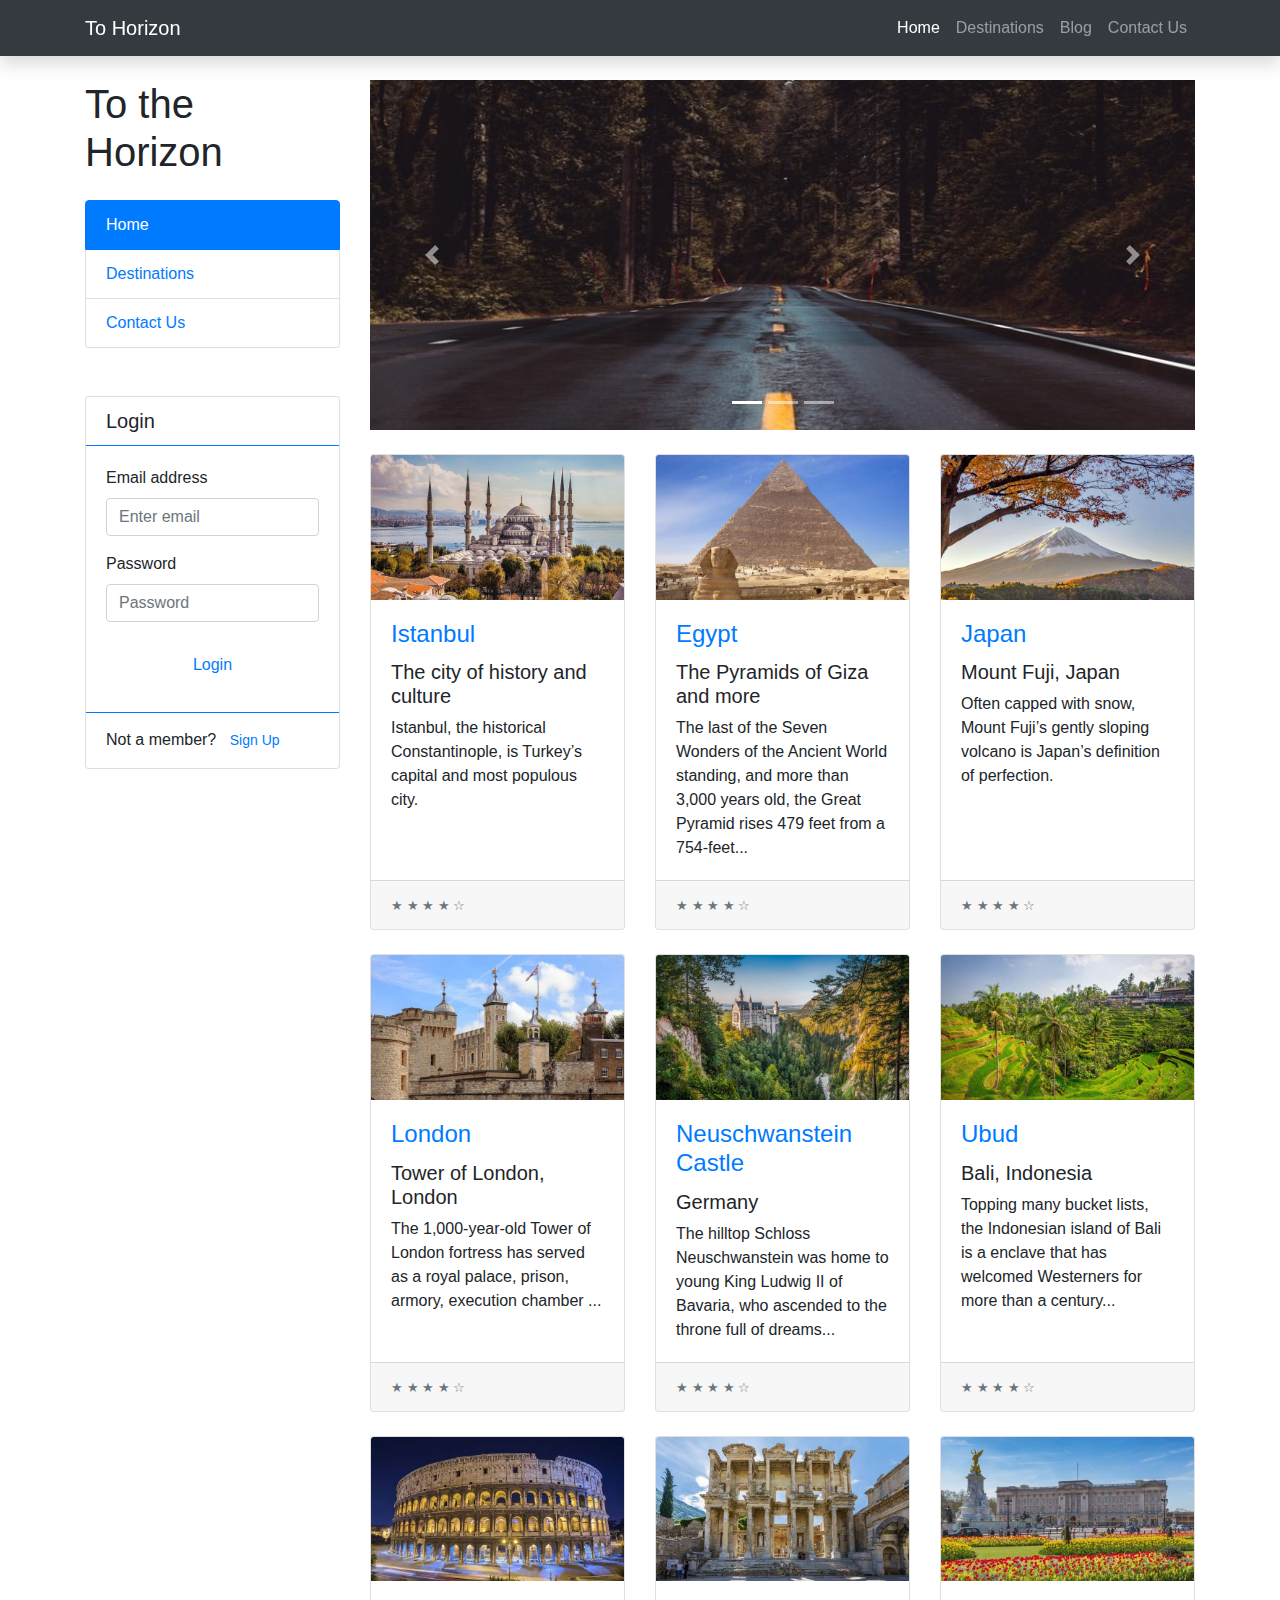
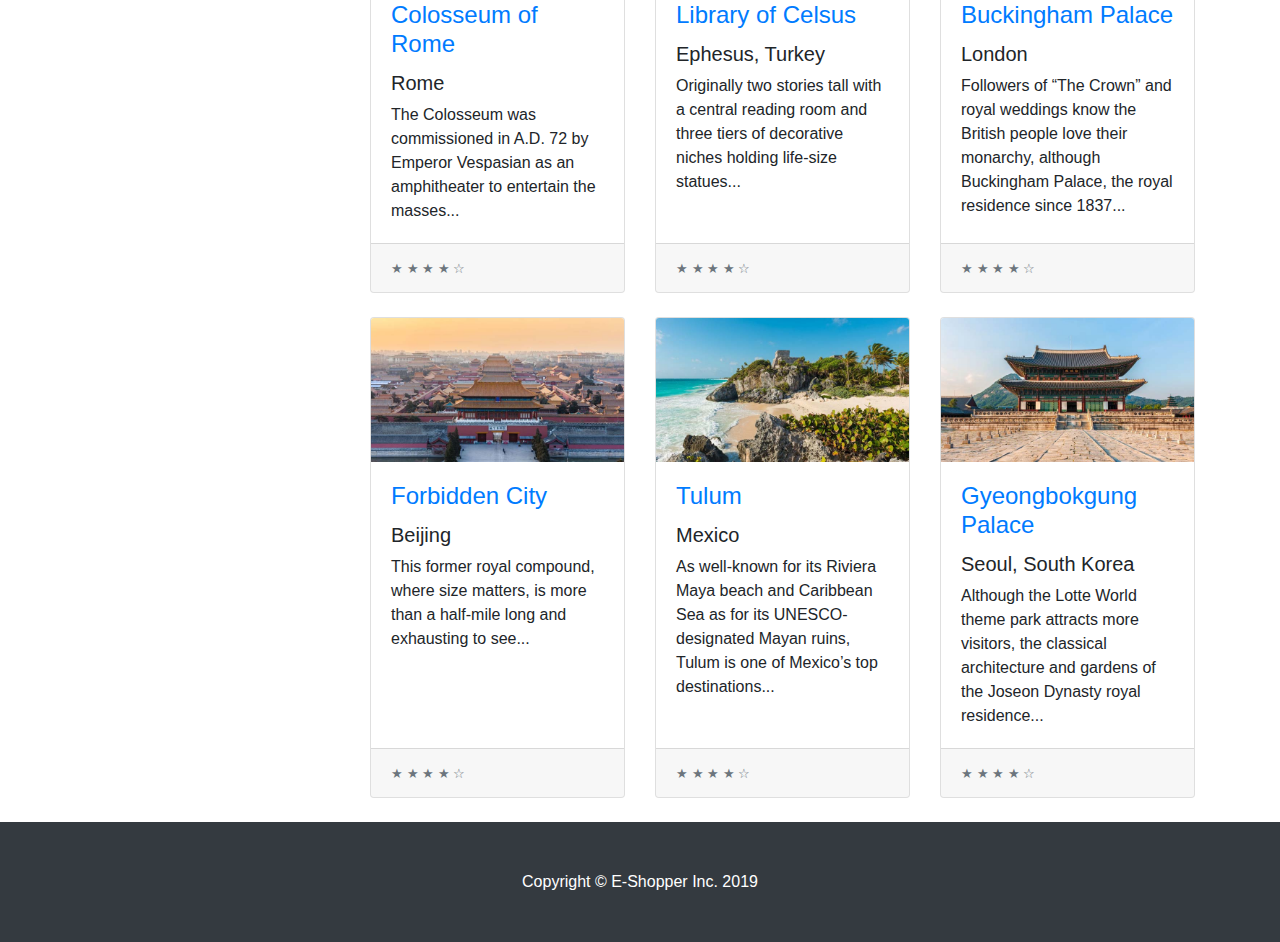
<file: index.html>
<!DOCTYPE html>
<html lang="en">

<head>

  <meta charset="utf-8">
  <meta name="viewport" content="width=device-width, initial-scale=1, shrink-to-fit=no">
  <meta name="description" content="">
  <meta name="author" content="">

  <title>To Horizon</title>

  <!-- Bootstrap core CSS -->
  <link href="vendor/bootstrap/css/bootstrap.min.css" rel="stylesheet">

  <!-- Fontawesome -->
  <!-- <link rel="stylesheet" href="https://cdnjs.cloudflare.com/ajax/libs/font-awesome/5.0.0/css/font-awesome.min.css"> -->
  <script src="https://cdnjs.cloudflare.com/ajax/libs/font-awesome/5.10.2/css/all.min.css"></script>

  <!-- Custom styles for this template -->
  <link href="css/shop-homepage.css" rel="stylesheet">

</head>

<body>
  
  <!-- Navigation -->
  <nav class="navbar navbar-expand-lg navbar-dark bg-dark sticky-top shadow">
    <div class="container">
      <a class="navbar-brand" href="#">To Horizon</a>
      <button class="navbar-toggler" type="button" data-toggle="collapse" data-target="#navbarResponsive"
        aria-controls="navbarResponsive" aria-expanded="false" aria-label="Toggle navigation">
        <span class="navbar-toggler-icon"></span>
      </button>
      <div class="collapse navbar-collapse" id="navbarResponsive">
        <ul class="navbar-nav ml-auto">
          <li class="nav-item active">
            <a class="nav-link" href="#">Home
              <span class="sr-only">(current)</span>
            </a>
          </li>
          <li class="nav-item">
            <a class="nav-link" href="destinations.html">Destinations</a>
          </li>
          <li class="nav-item">
            <a class="nav-link" href="blog.html">Blog</a>
          </li>
          <li class="nav-item">
            <a class="nav-link" href="contact.html">Contact Us</a>
          </li>
        </ul>
      </div>
    </div>
  </nav>

  <!-- Page Content -->
  <div class="container">

    <div class="row">

      <div class="col-lg-3">

        <div>
          <h1 class="my-4">To the Horizon</h1>
          <div class="list-group">
            <a href="#" class="list-group-item active">Home</a>
            <a href="#" class="list-group-item">Destinations</a>
            <a href="#" class="list-group-item">Contact Us</a>
          </div>
        </div>
        <div class="mt-5">
          <div class="card">
            <h5 class="card-header bg-transparent border-primary">Login</h5>

            <div class="card-body">
              <form action="#">
                <div class="form-group">
                  <label for="emailField">Email address</label>
                  <input type="email" class="form-control" id="emailField" placeholder="Enter email">
                </div>
                <div class="form-group">
                  <label for="passwordField">Password</label>
                  <input type="password" class="form-control" id="passwordField" placeholder="Password">
                </div>
                <div class="row">
                  <button type="submit" class="btn btn-link btn-block m-2">Login</button>
                </div>
              </form>
            </div>

            <div class="card-footer bg-transparent border-primary">
              Not a member? <a href="#" class="btn btn-sm btn-link">Sign Up</a>
            </div>

          </div>
        </div>

      </div>
      <!-- /.col-lg-3 -->

      <div class="col-lg-9">

        <!-- Carousel start -->
        <div id="carouselExampleIndicators" class="carousel slide my-4" data-ride="carousel">
          <ol class="carousel-indicators">
            <li data-target="#carouselExampleIndicators" data-slide-to="0" class="active"></li>
            <li data-target="#carouselExampleIndicators" data-slide-to="1"></li>
            <li data-target="#carouselExampleIndicators" data-slide-to="2"></li>
          </ol>
          <div class="carousel-inner" width="900" height="350" role="listbox">
            <div class="carousel-item active">
              <img class="d-block img-fluid caro-img" src="imgs/caro-img/1.jpg" alt="First slide">
            </div>
            <div class="carousel-item">
              <img class="d-block img-fluid" src="imgs/caro-img/2.jpg" alt="Second slide">
            </div>
            <div class="carousel-item">
              <img class="d-block img-fluid" src="imgs/caro-img/3.jpg" alt="Third slide">
            </div>
          </div>
          <a class="carousel-control-prev" href="#carouselExampleIndicators" role="button" data-slide="prev">
            <span class="carousel-control-prev-icon" aria-hidden="true"></span>
            <span class="sr-only">Previous</span>
          </a>
          <a class="carousel-control-next" href="#carouselExampleIndicators" role="button" data-slide="next">
            <span class="carousel-control-next-icon" aria-hidden="true"></span>
            <span class="sr-only">Next</span>
          </a>
        </div>
        <!-- Carousel end -->

        <div class="row">
          <!-- Card 1 -->
          <div class="col-lg-4 col-md-6 mb-4">
            <div class="card h-100">
              <a href="#"><img class="card-img-top" src="imgs/thumb-img/istanbul.jpg" alt=""></a>
              <div class="card-body">
                <h4 class="card-title">
                  <a href="#">Istanbul</a>
                </h4>
                <h5>The city of history and culture</h5>
                <p class="card-text">Istanbul, the historical Constantinople, is Turkey’s capital and most populous city.
                </p>
              </div>
              <div class="card-footer">
                <small class="text-muted">&#9733; &#9733; &#9733; &#9733; &#9734;</small>
              </div>
            </div>
          </div>

          <!-- Card 2 -->
          <div class="col-lg-4 col-md-6 mb-4">
            <div class="card h-100">
              <a href="#"><img class="card-img-top" src="imgs/thumb-img/egypt.jpg" alt=""></a>
              <div class="card-body">
                <h4 class="card-title">
                  <a href="#">Egypt</a>
                </h4>
                <h5>The Pyramids of Giza and more</h5>
                <p class="card-text">
                    The last of the Seven Wonders of the Ancient World standing, and more than 3,000 years old, the Great Pyramid rises 479 feet from a 754-feet...
              </div>
              <div class="card-footer">
                <small class="text-muted">&#9733; &#9733; &#9733; &#9733; &#9734;</small>
              </div>
            </div>
          </div>

          <!-- Card 3 -->
          <div class="col-lg-4 col-md-6 mb-4">
            <div class="card h-100">
              <a href="#"><img class="card-img-top" src="imgs/thumb-img/mount.jpg" alt=""></a>
              <div class="card-body">
                <h4 class="card-title">
                  <a href="#">Japan</a>
                </h4>
                <h5>Mount Fuji, Japan</h5>
                <p class="card-text">
                  Often capped with snow, Mount Fuji’s gently sloping volcano is Japan’s definition of perfection.
                </p>
              </div>
              <div class="card-footer">
                <small class="text-muted">&#9733; &#9733; &#9733; &#9733; &#9734;</small>
              </div>
            </div>
          </div>

          <!-- Card 4 -->
          <div class="col-lg-4 col-md-6 mb-4">
            <div class="card h-100">
              <a href="#"><img class="card-img-top" src="imgs/thumb-img/london.jpg" alt=""></a>
              <div class="card-body">
                <h4 class="card-title">
                  <a href="#">London</a>
                </h4>
                <h5>Tower of London, London</h5>
                <p class="card-text">The 1,000-year-old Tower of London fortress has served as a royal palace, prison, armory, execution chamber ...
                </p>
              </div>
              <div class="card-footer">
                <small class="text-muted">&#9733; &#9733; &#9733; &#9733; &#9734;</small>
              </div>
            </div>
          </div>

          <!-- Card 5 -->
          <div class="col-lg-4 col-md-6 mb-4">
            <div class="card h-100">
              <a href="#"><img class="card-img-top" src="imgs/thumb-img/germany.jpg" alt=""></a>
              <div class="card-body">
                <h4 class="card-title">
                  <a href="#">Neuschwanstein Castle</a>
                </h4>
                <h5>Germany</h5>
                <p class="card-text">
                    The hilltop Schloss Neuschwanstein was home to young King Ludwig II of Bavaria, who ascended to the throne full of dreams...
                </p>
              </div>
              <div class="card-footer">
                <small class="text-muted">&#9733; &#9733; &#9733; &#9733; &#9734;</small>
              </div>
            </div>
          </div>

          <!-- Card 6 -->
          <div class="col-lg-4 col-md-6 mb-4">
            <div class="card h-100">
              <a href="#"><img class="card-img-top" src="imgs/thumb-img/ubud.jpg" alt=""></a>
              <div class="card-body">
                <h4 class="card-title">
                  <a href="#">Ubud</a>
                </h4>
                <h5>Bali, Indonesia</h5>
                <p class="card-text">
                  Topping many bucket lists, the Indonesian island of Bali is a enclave that has welcomed Westerners for more than a century...
                </p>
              </div>
              <div class="card-footer">
                <small class="text-muted">&#9733; &#9733; &#9733; &#9733; &#9734;</small>
              </div>
            </div>
          </div>

        </div>
        <!-- /.row -->

        <!-- row 2 start -->
        <div class="row">

          <!-- Card 7 -->
          <div class="col-lg-4 col-md-6 mb-4">
            <div class="card h-100">
              <a href="#"><img class="card-img-top" src="imgs/thumb-img/colosseum.jpg" alt=""></a>
              <div class="card-body">
                <h4 class="card-title">
                  <a href="#">Colosseum of Rome</a>
                </h4>
                <h5>Rome</h5>
                <p class="card-text">
                  The Colosseum was commissioned in A.D. 72 by Emperor Vespasian as an amphitheater to entertain the masses...
                </p>
              </div>
              <div class="card-footer">
                <small class="text-muted">&#9733; &#9733; &#9733; &#9733; &#9734;</small>
              </div>
            </div>
          </div>

          <!-- Card 8 -->
          <div class="col-lg-4 col-md-6 mb-4">
            <div class="card h-100">
              <a href="#"><img class="card-img-top" src="imgs/thumb-img/library.jpg" alt=""></a>
              <div class="card-body">
                <h4 class="card-title">
                  <a href="#">Library of Celsus</a>
                </h4>
                <h5>Ephesus, Turkey</h5>
                <p class="card-text">
                  Originally two stories tall with a central reading room and three tiers of decorative niches holding life-size statues...
                </p>
              </div>
              <div class="card-footer">
                <small class="text-muted">&#9733; &#9733; &#9733; &#9733; &#9734;</small>
              </div>
            </div>
          </div>

          <!-- Card 9 -->
          <div class="col-lg-4 col-md-6 mb-4">
            <div class="card h-100">
              <a href="#"><img class="card-img-top" src="imgs/thumb-img/buckingham.jpg" alt=""></a>
              <div class="card-body">
                <h4 class="card-title">
                  <a href="#">Buckingham Palace</a>
                </h4>
                <h5>London</h5>
                <p class="card-text">
                  Followers of “The Crown” and royal weddings know the British people love their monarchy, although Buckingham Palace, the royal residence since 1837...
                </p>
              </div>
              <div class="card-footer">
                <small class="text-muted">&#9733; &#9733; &#9733; &#9733; &#9734;</small>
              </div>
            </div>
          </div>

          <!-- Card 10 -->
          <div class="col-lg-4 col-md-6 mb-4">
            <div class="card h-100">
              <a href="#"><img class="card-img-top" src="imgs/thumb-img/beijing.jpg" alt=""></a>
              <div class="card-body">
                <h4 class="card-title">
                  <a href="#">Forbidden City</a>
                </h4>
                <h5>Beijing</h5>
                <p class="card-text">
                  This former royal compound, where size matters, is more than a half-mile long and exhausting to see...
                </p>
              </div>
              <div class="card-footer">
                <small class="text-muted">&#9733; &#9733; &#9733; &#9733; &#9734;</small>
              </div>
            </div>
          </div>

          <!-- Card 11 -->
          <div class="col-lg-4 col-md-6 mb-4">
            <div class="card h-100">
              <a href="#"><img class="card-img-top" src="imgs/thumb-img/tulum.jpg" alt=""></a>
              <div class="card-body">
                <h4 class="card-title">
                  <a href="#">Tulum</a>
                </h4>
                <h5>Mexico</h5>
                <p class="card-text">
                    As well-known for its Riviera Maya beach and Caribbean Sea as for its UNESCO-designated Mayan ruins, Tulum is one of Mexico’s top destinations...
                </p>
              </div>
              <div class="card-footer">
                <small class="text-muted">&#9733; &#9733; &#9733; &#9733; &#9734;</small>
              </div>
            </div>
          </div>

          <!-- Card 12 -->
          <div class="col-lg-4 col-md-6 mb-4">
            <div class="card h-100">
              <a href="#"><img class="card-img-top" src="imgs/thumb-img/Seoul.jpg" alt=""></a>
              <div class="card-body">
                <h4 class="card-title">
                  <a href="#">Gyeongbokgung Palace</a>
                </h4>
                <h5>Seoul, South Korea</h5>
                <p class="card-text">
                  Although the Lotte World theme park attracts more visitors, the classical architecture and gardens of the Joseon Dynasty royal residence...
                </p>
              </div>
              <div class="card-footer">
                <small class="text-muted">&#9733; &#9733; &#9733; &#9733; &#9734;</small>
              </div>
            </div>
          </div>

        </div>
        <!-- /.row -->
        <!-- row 2 end -->

      </div>
      <!-- /.col-lg-9 -->

    </div>
    <!-- /.row -->

  </div>
  <!-- /.container -->

  <!-- Footer -->
  <footer class="py-5 bg-dark">
    <div class="container">
      <p class="m-0 text-center text-white">Copyright &copy; E-Shopper Inc. 2019</p>
    </div>
    <!-- /.container -->
  </footer>

  <!-- Bootstrap core JavaScript -->
  <script src="vendor/jquery/jquery.min.js"></script>
  <script src="vendor/bootstrap/js/bootstrap.bundle.min.js"></script>

</body>

</html>
</file>
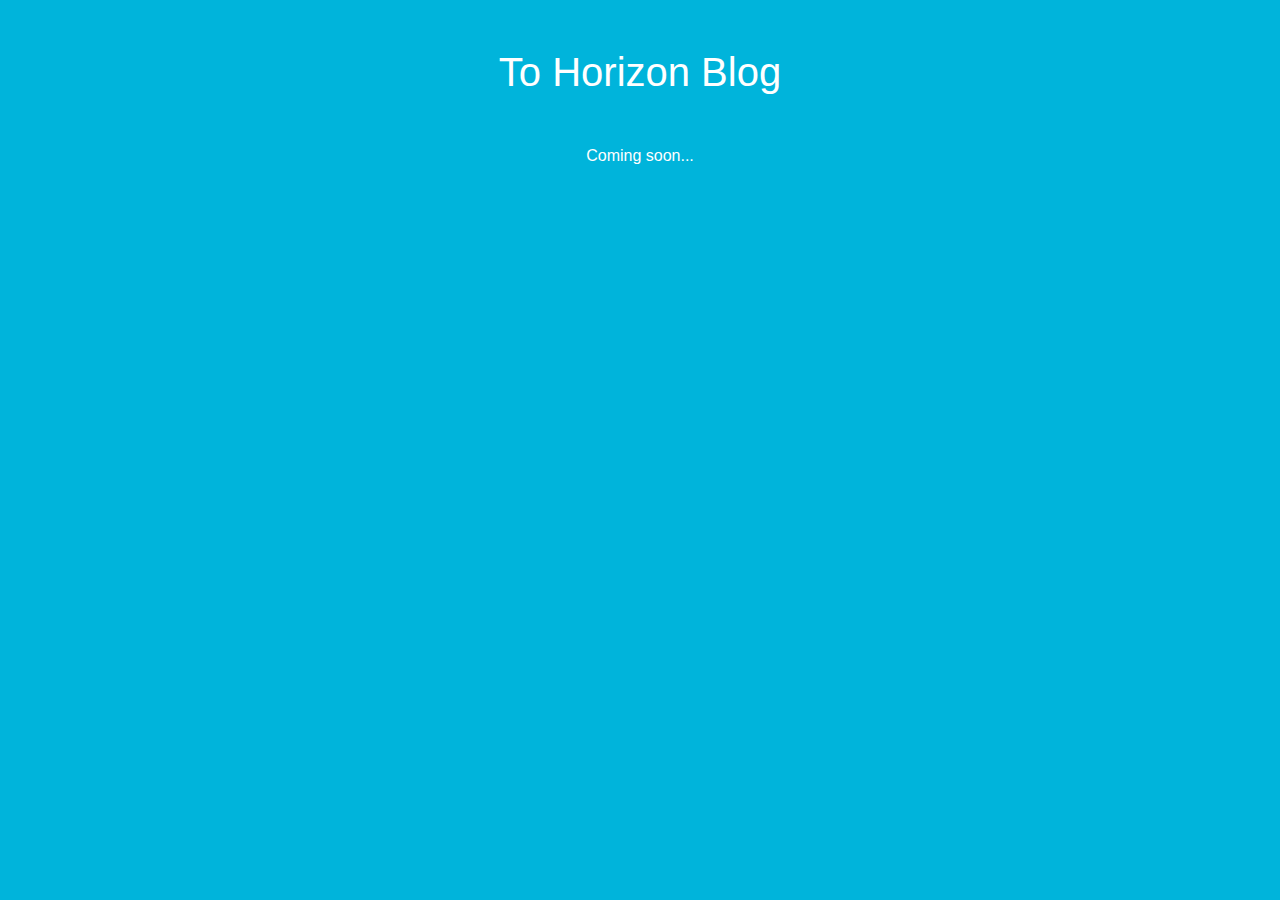
<file: blog.html>
<!doctype html>
<html lang="en">

<head>
  <!-- Required meta tags -->
  <meta charset="utf-8">
  <meta name="viewport" content="width=device-width, initial-scale=1, shrink-to-fit=no">

  <!-- Bootstrap CSS -->
  <link rel="stylesheet" href="https://stackpath.bootstrapcdn.com/bootstrap/4.3.1/css/bootstrap.min.css"
    integrity="sha384-ggOyR0iXCbMQv3Xipma34MD+dH/1fQ784/j6cY/iJTQUOhcWr7x9JvoRxT2MZw1T" crossorigin="anonymous">

  <style>
    body {
      background: #00B4DB;
      /* fallback for old browsers */
      background: -webkit-linear-gradient(to bottom, #0083B0, #00B4DB);
      color: white;
    }
  </style>

  <title>About Us</title>
</head>

<body>
  <div class="container">
    <div id="div1" class="text-center">
      <h1 class="mt-5">To Horizon Blog</h1>
      <p class="mt-5">Coming soon...</p>
    </div>
  </div>

  <!-- Optional JavaScript -->
  <!-- jQuery first, then Popper.js, then Bootstrap JS -->
  <script src="https://code.jquery.com/jquery-3.3.1.slim.min.js"
    integrity="sha384-q8i/X+965DzO0rT7abK41JStQIAqVgRVzpbzo5smXKp4YfRvH+8abtTE1Pi6jizo"
    crossorigin="anonymous"></script>
  <script src="https://cdnjs.cloudflare.com/ajax/libs/popper.js/1.14.7/umd/popper.min.js"
    integrity="sha384-UO2eT0CpHqdSJQ6hJty5KVphtPhzWj9WO1clHTMGa3JDZwrnQq4sF86dIHNDz0W1"
    crossorigin="anonymous"></script>
  <script src="https://stackpath.bootstrapcdn.com/bootstrap/4.3.1/js/bootstrap.min.js"
    integrity="sha384-JjSmVgyd0p3pXB1rRibZUAYoIIy6OrQ6VrjIEaFf/nJGzIxFDsf4x0xIM+B07jRM"
    crossorigin="anonymous"></script>
</body>

</html>
</file>
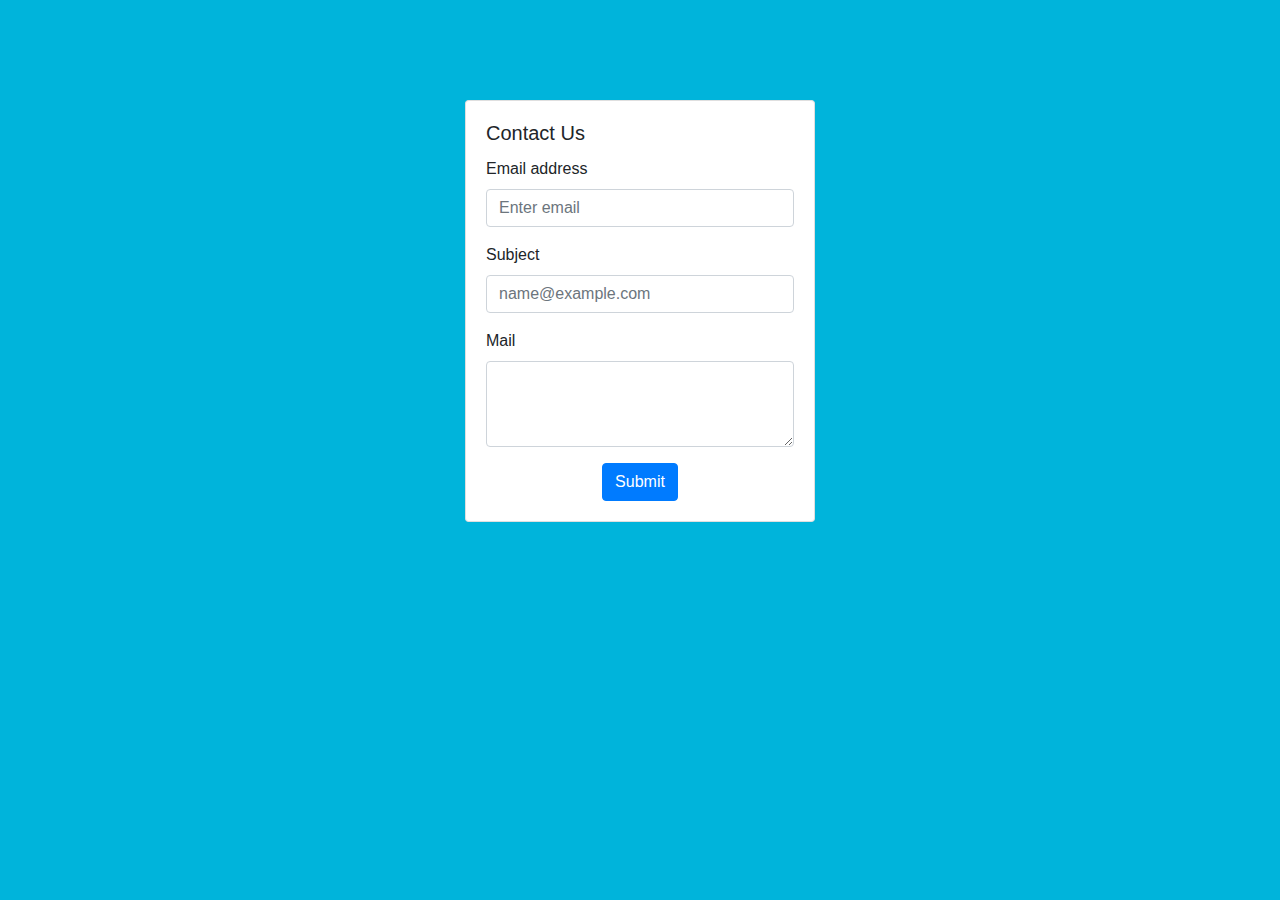
<file: contact.html>
<!doctype html>
<html lang="en">

<head>
  <!-- Required meta tags -->
  <meta charset="utf-8">
  <meta name="viewport" content="width=device-width, initial-scale=1, shrink-to-fit=no">

  <!-- Bootstrap CSS -->
  <link rel="stylesheet" href="https://stackpath.bootstrapcdn.com/bootstrap/4.3.1/css/bootstrap.min.css"
    integrity="sha384-ggOyR0iXCbMQv3Xipma34MD+dH/1fQ784/j6cY/iJTQUOhcWr7x9JvoRxT2MZw1T" crossorigin="anonymous">
  <!-- Contact CSS -->
  <style>
    body {
      background: #00B4DB;
      /* fallback for old browsers */
      background: -webkit-linear-gradient(to bottom, #0083B0, #00B4DB);
    }

    .wrap {
      background-color: white;
      width: 350px;
      margin: 100px auto;
      border-radius: 5px;
      /* padding: 50px; */
    }

    .wrapper {
      background-color: white;
      width: 350px;
      margin: 100px auto;
      border: 2px solid grey;
      border-radius: 25px;
      padding: 50px;
    }
  </style>
  <title>Contact Us</title>
</head>

<body>
  <div class="wrap">
    <div class="card">
      <div class="card-body">
        <form>
          <h5 class="card-title">Contact Us</h5>
          <div class="form-group">
            <label for="exampleFormControlInput1">Email address</label>
            <input type="email" class="form-control" id="exampleFormControlInput1" placeholder="Enter email">
          </div>
          <div class="form-group">
            <label for="exampleFormControlInput1">Subject</label>
            <input type="text" class="form-control" id="exampleFormControlInput1" placeholder="name@example.com">
          </div>
          <div class="form-group">
            <label for="mailText">Mail</label>
            <textarea class="form-control" id="mailText" rows="3"></textarea>
          </div>
          <div class="text-center">
            <button type="submit" class="btn btn-primary">Submit</button>
          </div>

        </form>
      </div>
    </div>
  </div>

  <!-- Optional JavaScript -->
  <!-- jQuery first, then Popper.js, then Bootstrap JS -->
  <script src="https://code.jquery.com/jquery-3.3.1.slim.min.js"
    integrity="sha384-q8i/X+965DzO0rT7abK41JStQIAqVgRVzpbzo5smXKp4YfRvH+8abtTE1Pi6jizo"
    crossorigin="anonymous"></script>
  <script src="https://cdnjs.cloudflare.com/ajax/libs/popper.js/1.14.7/umd/popper.min.js"
    integrity="sha384-UO2eT0CpHqdSJQ6hJty5KVphtPhzWj9WO1clHTMGa3JDZwrnQq4sF86dIHNDz0W1"
    crossorigin="anonymous"></script>
  <script src="https://stackpath.bootstrapcdn.com/bootstrap/4.3.1/js/bootstrap.min.js"
    integrity="sha384-JjSmVgyd0p3pXB1rRibZUAYoIIy6OrQ6VrjIEaFf/nJGzIxFDsf4x0xIM+B07jRM"
    crossorigin="anonymous"></script>
</body>

</html>
</file>
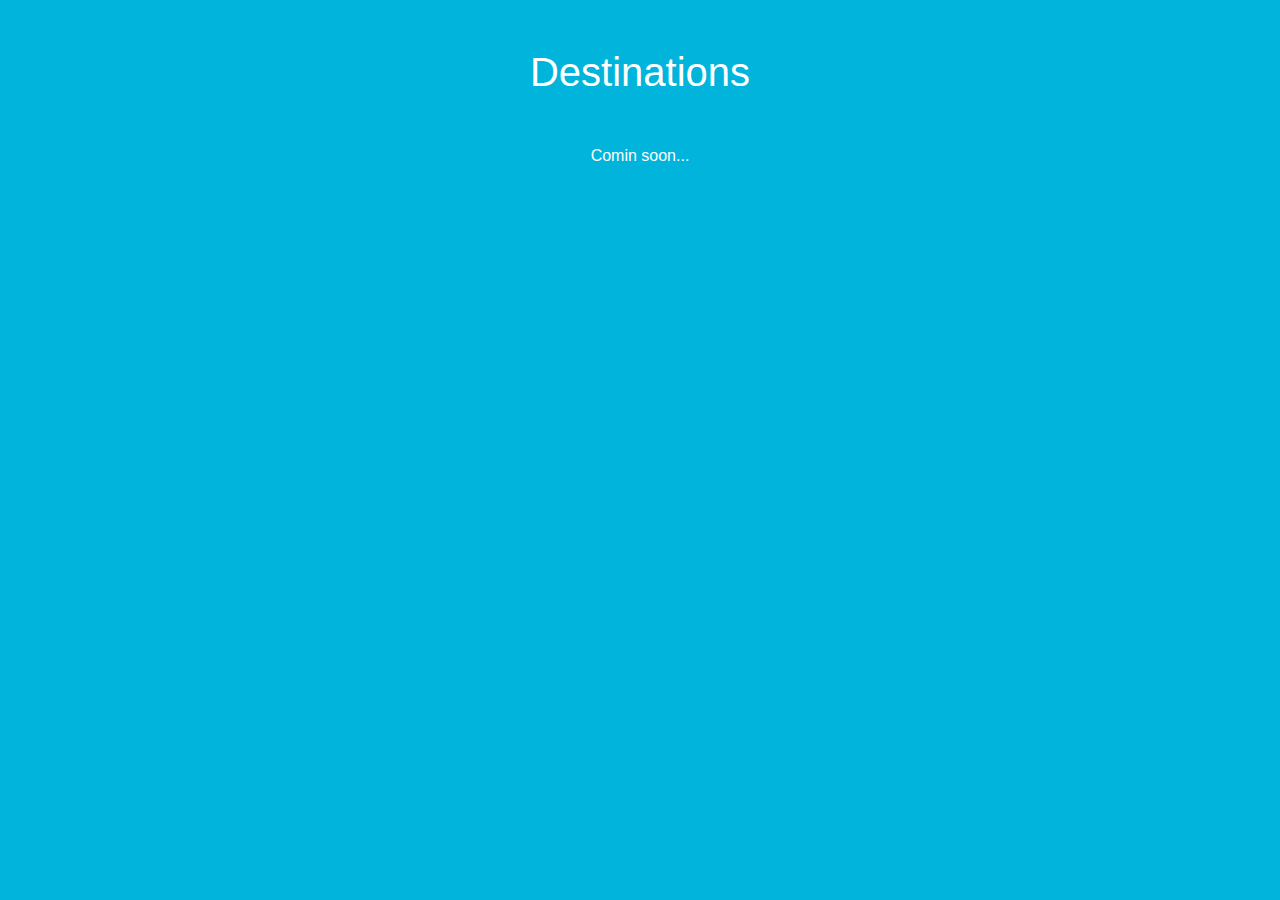
<file: destinations.html>
<!doctype html>
<html lang="en">

<head>
    <!-- Required meta tags -->
    <meta charset="utf-8">
    <meta name="viewport" content="width=device-width, initial-scale=1, shrink-to-fit=no">

    <!-- Bootstrap CSS -->
    <link rel="stylesheet" href="https://stackpath.bootstrapcdn.com/bootstrap/4.3.1/css/bootstrap.min.css"
        integrity="sha384-ggOyR0iXCbMQv3Xipma34MD+dH/1fQ784/j6cY/iJTQUOhcWr7x9JvoRxT2MZw1T" crossorigin="anonymous">

    <style>
        body {
            background: #00B4DB;
            /* fallback for old browsers */
            background: -webkit-linear-gradient(to bottom, #0083B0, #00B4DB);
            color: white;
        }
    </style>

    <title>About Us</title>
</head>

<body>
    <div class="container">
        <div id="div" class="mt-5 text-center">
            <h1>Destinations</h1>
            <p class="mt-5">Comin soon...</p>
        </div>
    </div>


    <!-- Optional JavaScript -->
    <!-- jQuery first, then Popper.js, then Bootstrap JS -->
    <script src="https://code.jquery.com/jquery-3.3.1.slim.min.js"
        integrity="sha384-q8i/X+965DzO0rT7abK41JStQIAqVgRVzpbzo5smXKp4YfRvH+8abtTE1Pi6jizo"
        crossorigin="anonymous"></script>
    <script src="https://cdnjs.cloudflare.com/ajax/libs/popper.js/1.14.7/umd/popper.min.js"
        integrity="sha384-UO2eT0CpHqdSJQ6hJty5KVphtPhzWj9WO1clHTMGa3JDZwrnQq4sF86dIHNDz0W1"
        crossorigin="anonymous"></script>
    <script src="https://stackpath.bootstrapcdn.com/bootstrap/4.3.1/js/bootstrap.min.js"
        integrity="sha384-JjSmVgyd0p3pXB1rRibZUAYoIIy6OrQ6VrjIEaFf/nJGzIxFDsf4x0xIM+B07jRM"
        crossorigin="anonymous"></script>
</body>

</html>
</file>
<file: css/shop-homepage.css>
body {
  padding-top: 0;
}

.caro-img {
  width: 900px;
  height: 350px !important;
}

.hr-1 {
  /* width: 60%;
  max-width: 600px; */
  margin: 0 auto;
  padding: 0;
  background-color: white;
}
</file>
